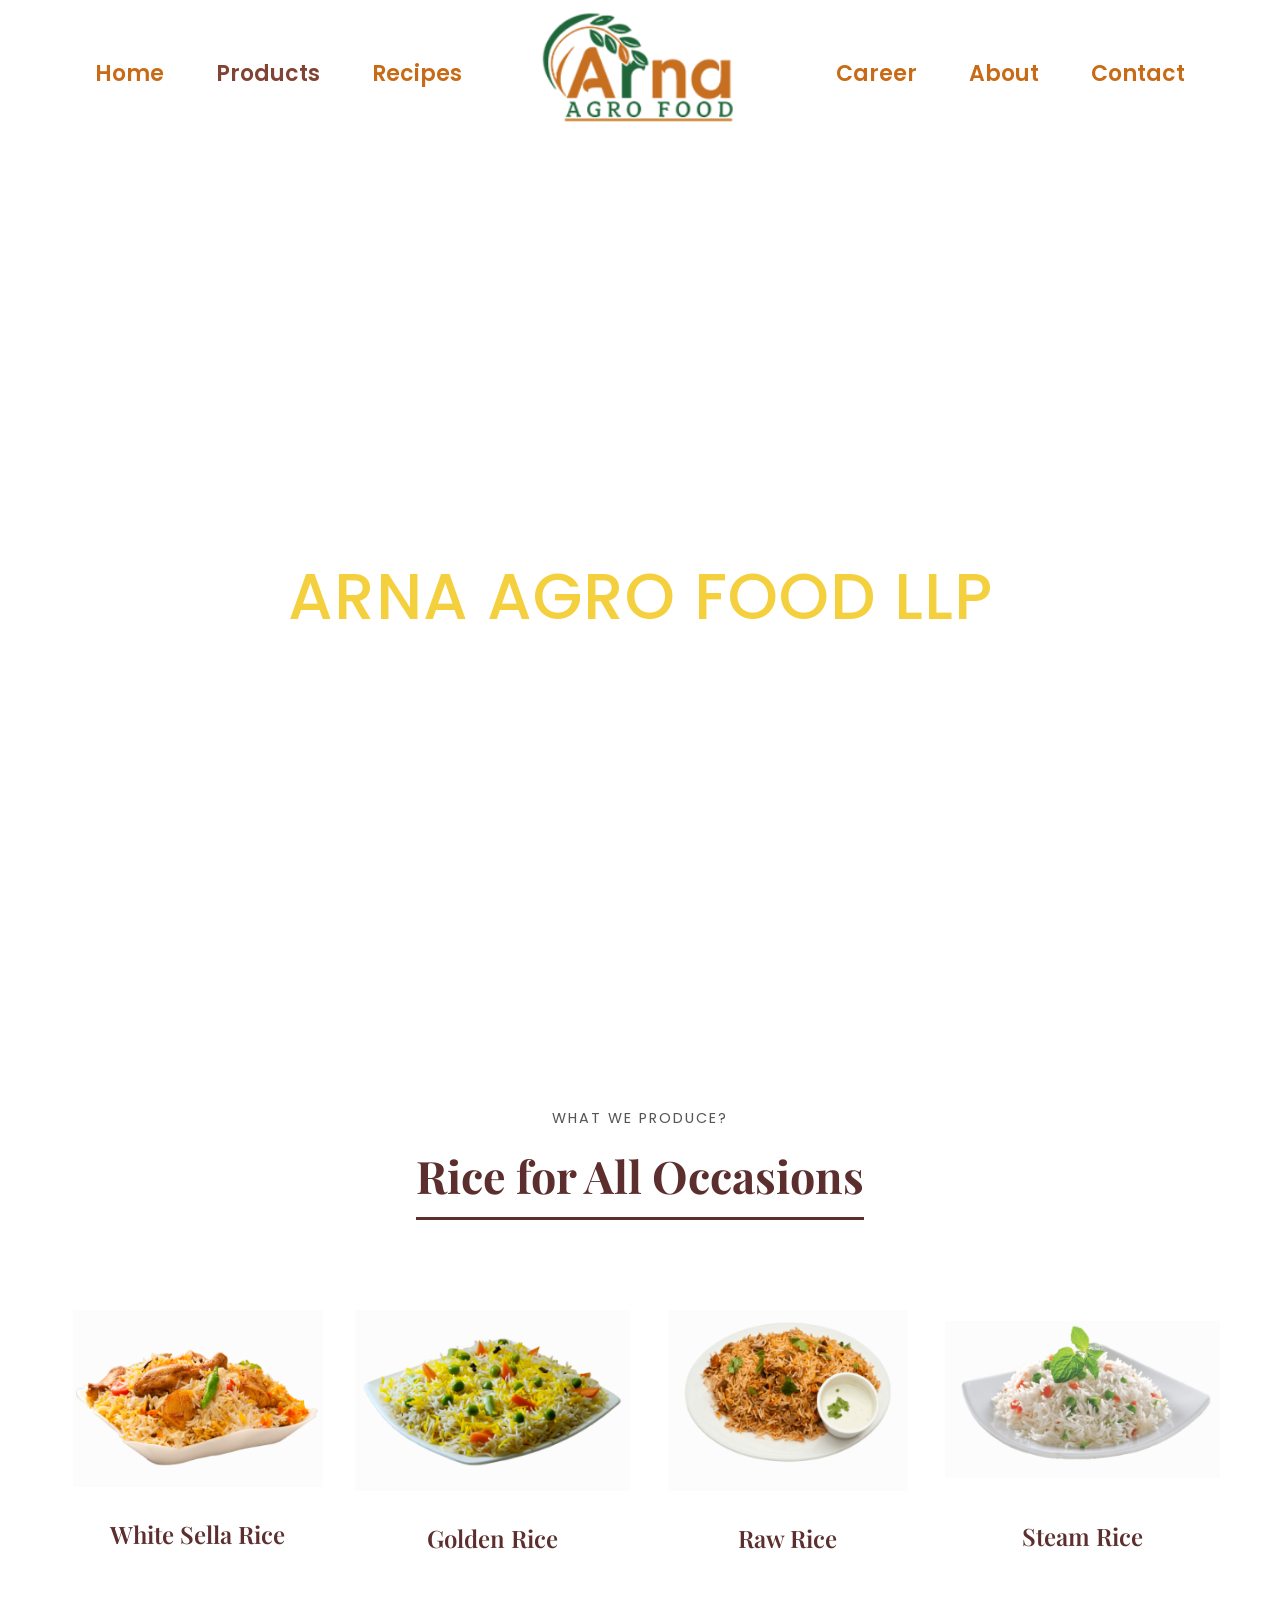
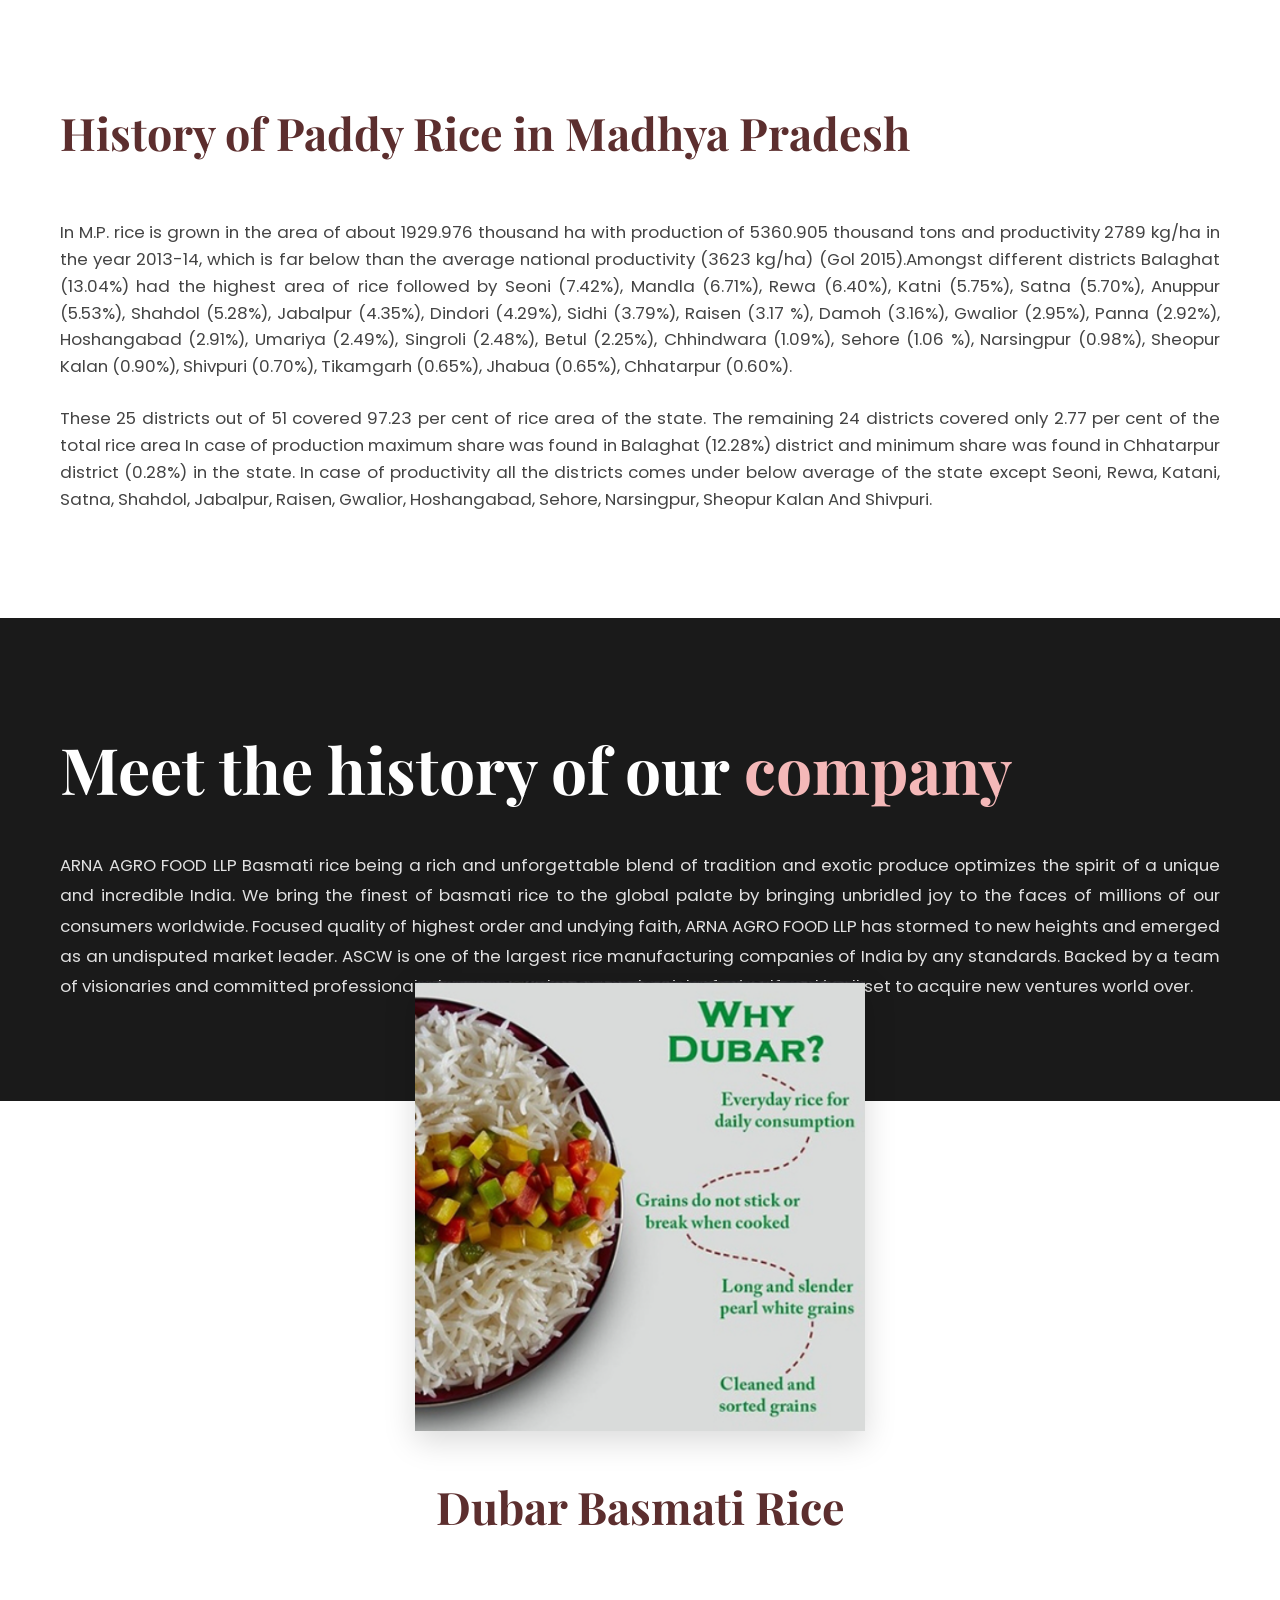
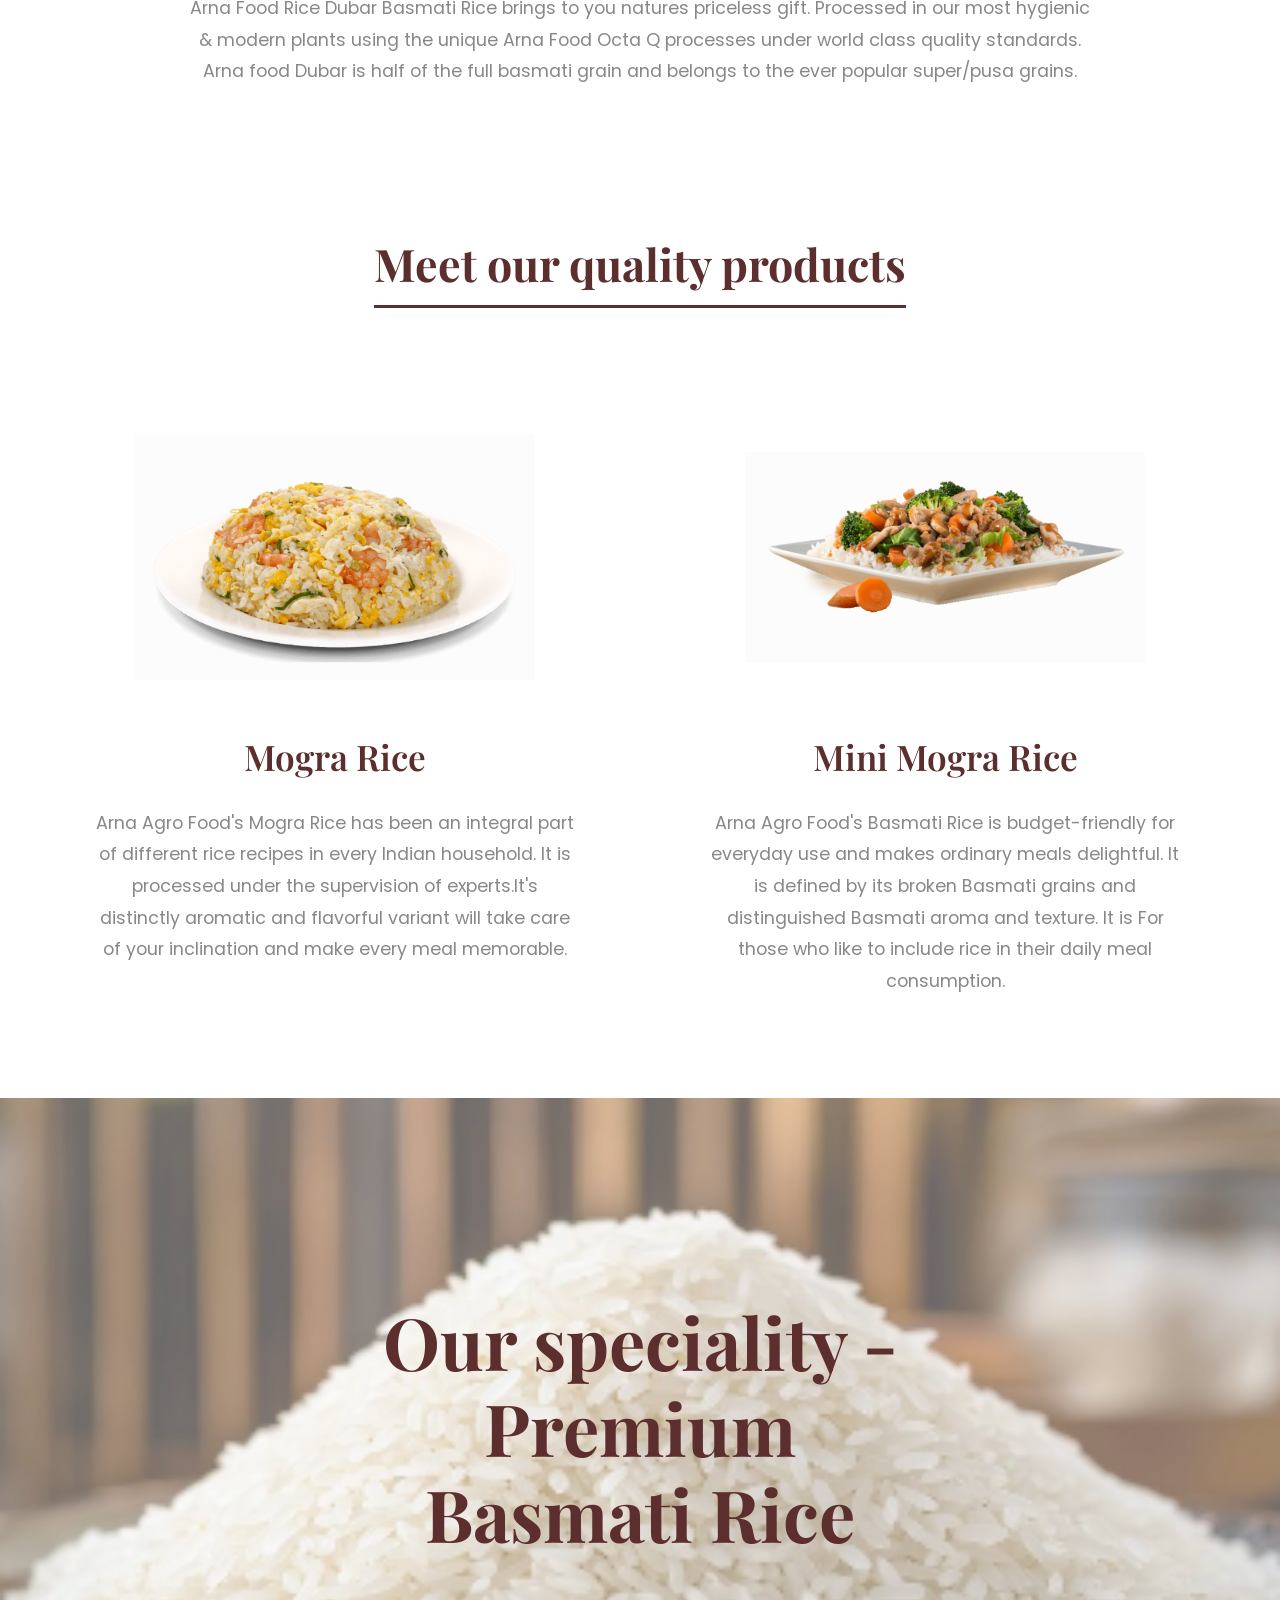
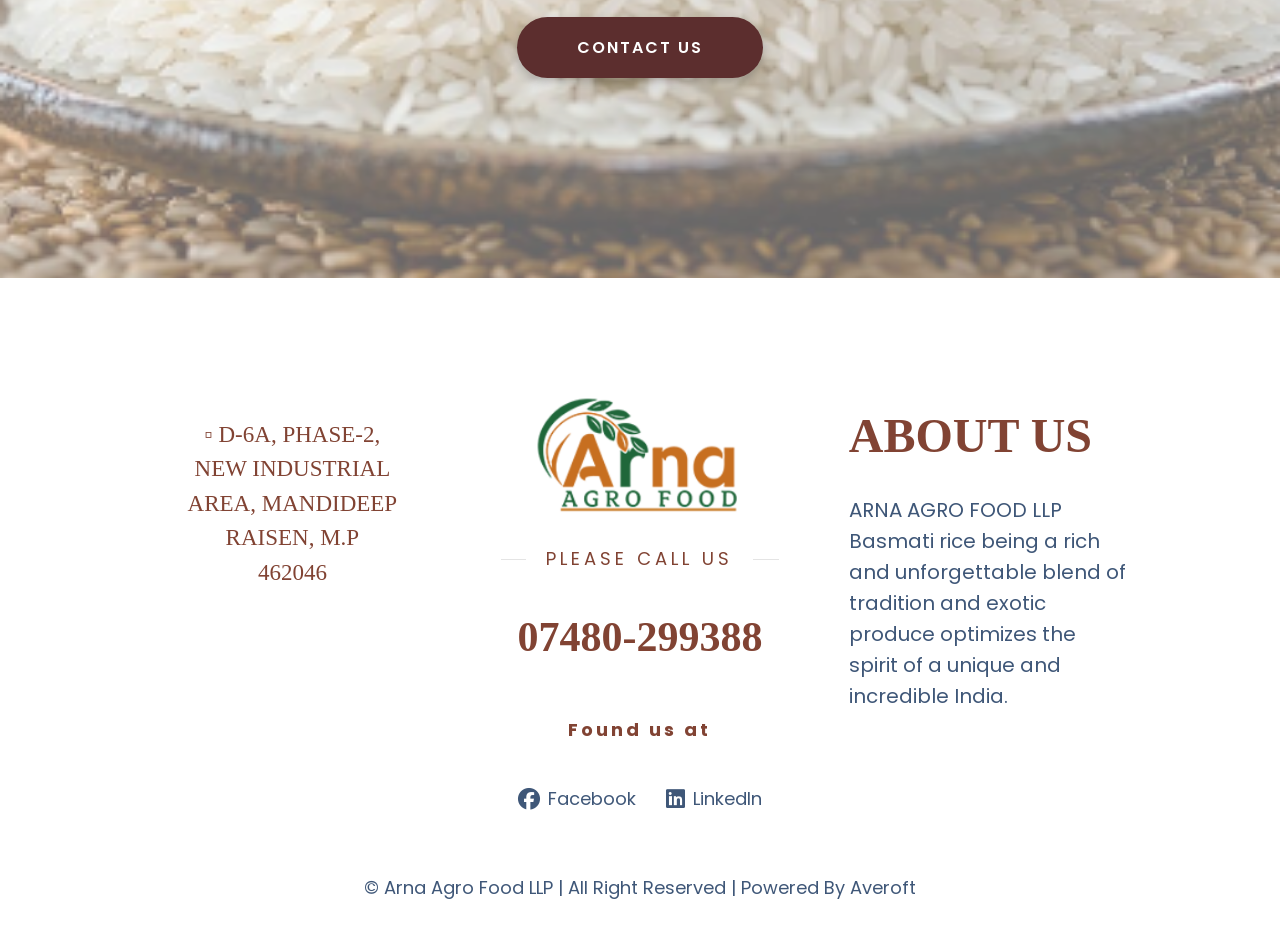
<file: index.html>
<!DOCTYPE html>
<html lang="en">
<head>
    <meta charset="UTF-8">
    <meta name="viewport" content="width=device-width, initial-scale=1.0">
    <title>Arna Agro Food LLP</title>
    <link rel="stylesheet" href="style.css">
    <!-- Google Fonts for exact typography matching -->
    <link rel="preconnect" href="https://fonts.googleapis.com">
    <link rel="preconnect" href="https://fonts.gstatic.com" crossorigin>
    <link href="https://fonts.googleapis.com/css2?family=Playfair+Display:ital,wght@0,400;0,600;0,700;1,400&family=Poppins:wght@300;400;500;600&display=swap" rel="stylesheet">
    <link
  rel="stylesheet"
  href="https://cdnjs.cloudflare.com/ajax/libs/font-awesome/6.5.2/css/all.min.css"
/>
</head>
<body>

    <!-- NAVBAR -->
    <header class="navbar">
        <nav class="nav-left">
            <a href="index.html">Home</a>
            <a href="product.html" class="active">Products</a>
            <a href="recipes.html">Recipes</a>
        </nav>

        <div class="logo">
            <img src="images/logo.png" alt="Arna Agro Food">
        </div>

        <nav class="nav-right">
            <a href="career.html">Career</a>
            <a href="about.html">About</a>
            <a href="contact.html">Contact</a>
        </nav>
    </header>

    <!-- SECTION 1: HERO / MAIN TITLE -->
    <section class="hero-section">
        <div class="container">
            <h1 class="hero-title">ARNA AGRO FOOD LLP</h1>
        </div>
    </section>

    <!-- SECTION 2: RICE FOR ALL OCCASIONS -->
    <section class="occasions-section">
        <div class="container text-center">
            <p class="subtitle">WHAT WE PRODUCE?</p>
            <h2 class="section-title underline">Rice for All Occasions</h2>
            
            <div class="grid-4">
    <div class="card">
        <img src="images/image1.png" alt="White Sella Rice">
        <h3>White Sella Rice</h3>
    </div>
    <div class="card larger-img">
        <img src="images/image2.png" alt="Golden Rice">
        <h3>Golden Rice</h3>
    </div>
    <div class="card small-img">
        <img src="images/image3.png" alt="Raw Rice">
        <h3>Raw Rice</h3>
    </div>
    <div class="card medium-img">
        <img src="images/image4.png" alt="Steam Rice">
        <h3>Steam Rice</h3>
    </div>
</div>
        </div>
    </section>

    <!-- SECTION 3: HISTORY OF PADDY RICE -->
    <section class="history-section">
        <div class="container text-left">
            <h2 class="section-title">History of Paddy Rice in Madhya Pradesh</h2>
            <p>In M.P. rice is grown in the area of about 1929.976 thousand ha with production of 5360.905 thousand tons and productivity 2789 kg/ha in the year 2013-14, which is far below than the average national productivity (3623 kg/ha) (Gol 2015).Amongst different districts Balaghat (13.04%) had the highest area of rice followed by Seoni (7.42%), Mandla (6.71%), Rewa (6.40%), Katni (5.75%), Satna (5.70%), Anuppur (5.53%), Shahdol (5.28%), Jabalpur (4.35%), Dindori (4.29%), Sidhi (3.79%), Raisen (3.17 %), Damoh (3.16%), Gwalior (2.95%), Panna (2.92%), Hoshangabad (2.91%), Umariya (2.49%), Singroli (2.48%), Betul (2.25%), Chhindwara (1.09%), Sehore (1.06 %), Narsingpur (0.98%), Sheopur Kalan (0.90%), Shivpuri (0.70%), Tikamgarh (0.65%), Jhabua (0.65%), Chhatarpur (0.60%).</p>
            <p>These 25 districts out of 51 covered 97.23 per cent of rice area of the state. The remaining 24 districts covered only 2.77 per cent of the total rice area In case of production maximum share was found in Balaghat (12.28%) district and minimum share was found in Chhatarpur district (0.28%) in the state. In case of productivity all the districts comes under below average of the state except Seoni, Rewa, Katani, Satna, Shahdol, Jabalpur, Raisen, Gwalior, Hoshangabad, Sehore, Narsingpur, Sheopur Kalan And Shivpuri.</p>
        </div>
    </section>

    <!-- SECTION 4: MEET THE HISTORY (DARK SECTION) -->
    <section class="dark-history-section">
        <div class="container text-left">
            <h2 class="section-title dark-title">Meet the history of our <span class="highlight-pink">company</span></h2>
            <p class="dark-text">ARNA AGRO FOOD LLP Basmati rice being a rich and unforgettable blend of tradition and exotic produce optimizes the spirit of a unique and incredible India. We bring the finest of basmati rice to the global palate by bringing unbridled joy to the faces of millions of our consumers worldwide. Focused quality of highest order and undying faith, ARNA AGRO FOOD LLP has stormed to new heights and emerged as an undisputed market leader. ASCW is one of the largest rice manufacturing companies of India by any standards. Backed by a team of visionaries and committed professionals the company has carved a niche for itself and is all set to acquire new ventures world over.</p>
        </div>
    </section>

    <!-- SECTION 5: DUBAR BASMATI RICE -->
    <section class="dubar-section">
        <div class="container text-center">
            <div class="dubar-image-wrapper">
                <img src="images/image5.png" alt="Why Dubar Rice">
            </div>
            <h2 class="section-title mt-40">Dubar Basmati Rice</h2>
            <p class="grey-text">Arna Food Rice Dubar Basmati Rice brings to you natures priceless gift. Processed in our most hygienic & modern plants using the unique Arna Food Octa Q processes under world class quality standards. Arna food Dubar is half of the full basmati grain and belongs to the ever popular super/pusa grains.</p>
        </div>
    </section>

    <!-- SECTION 6: MEET OUR QUALITY PRODUCTS -->
    <section class="quality-products-section">
        <div class="container text-center">
            <h2 class="section-title underline">Meet our quality products</h2>
            
            <div class="grid-2">
                <div class="product-card">
                    <img src="images/image6.png" alt="Mogra Rice">
                    <h3 class="product-title">Mogra Rice</h3>
                    <p class="grey-text">Arna Agro Food's Mogra Rice has been an integral part of different rice recipes in every Indian household. It is processed under the supervision of experts.It's distinctly aromatic and flavorful variant will take care of your inclination and make every meal memorable.</p>
                </div>
                <div class="product-card">
                    <img src="images/image7.png" alt="Mini Mogra Rice">
                    <h3 class="product-title">Mini Mogra Rice</h3>
                    <p class="grey-text">Arna Agro Food's Basmati Rice is budget-friendly for everyday use and makes ordinary meals delightful. It is defined by its broken Basmati grains and distinguished Basmati aroma and texture. It is For those who like to include rice in their daily meal consumption.</p>
                </div>
            </div>
        </div>
    </section>

    <!-- SECTION 7: OUR SPECIALITY HERO -->
    <section class="speciality-section">
        <div class="container text-center">
            <h2 class="speciality-title">Our speciality -<br>Premium<br>Basmati Rice</h2>
            <button class="contact-btn">CONTACT US</button>
        </div>
    </section>

    
    <footer class="footer">

        <div class="footer-column address">

            <p>
                ▫ D-6A, PHASE-2,<br>
                NEW INDUSTRIAL<br>
                AREA, MANDIDEEP<br>
                RAISEN, M.P<br>
                462046
            </p>

        </div>


        <div class="footer-column contact">

            <img
                src="images/logo.png"
                alt="Arna Agro Food"
            >

            <div class="line"></div>

            <p class="call-text">
                PLEASE CALL US
            </p>

            <h2>
                07480-299388
            </h2>

            <h4>
                Found us at
            </h4>

            <div class="socials">
    <a href="#" aria-label="Facebook">
        <i class="fa-brands fa-facebook"></i>
        <span>Facebook</span>
    </a>

    <a href="#" aria-label="LinkedIn">
        <i class="fa-brands fa-linkedin"></i>
        <span>LinkedIn</span>
    </a>
</div>

        </div>


        <div class="footer-column about">

            <h2>
                ABOUT US
            </h2>

            <p>
                ARNA AGRO FOOD LLP Basmati rice being a rich and
                unforgettable blend of tradition and exotic produce
                optimizes the spirit of a unique and incredible India.
            </p>

        </div>


        <div class="copyright">

            © Arna Agro Food LLP | All Right Reserved | Powered By Averoft

        </div>

    </footer>

</body>
</html>
</file>
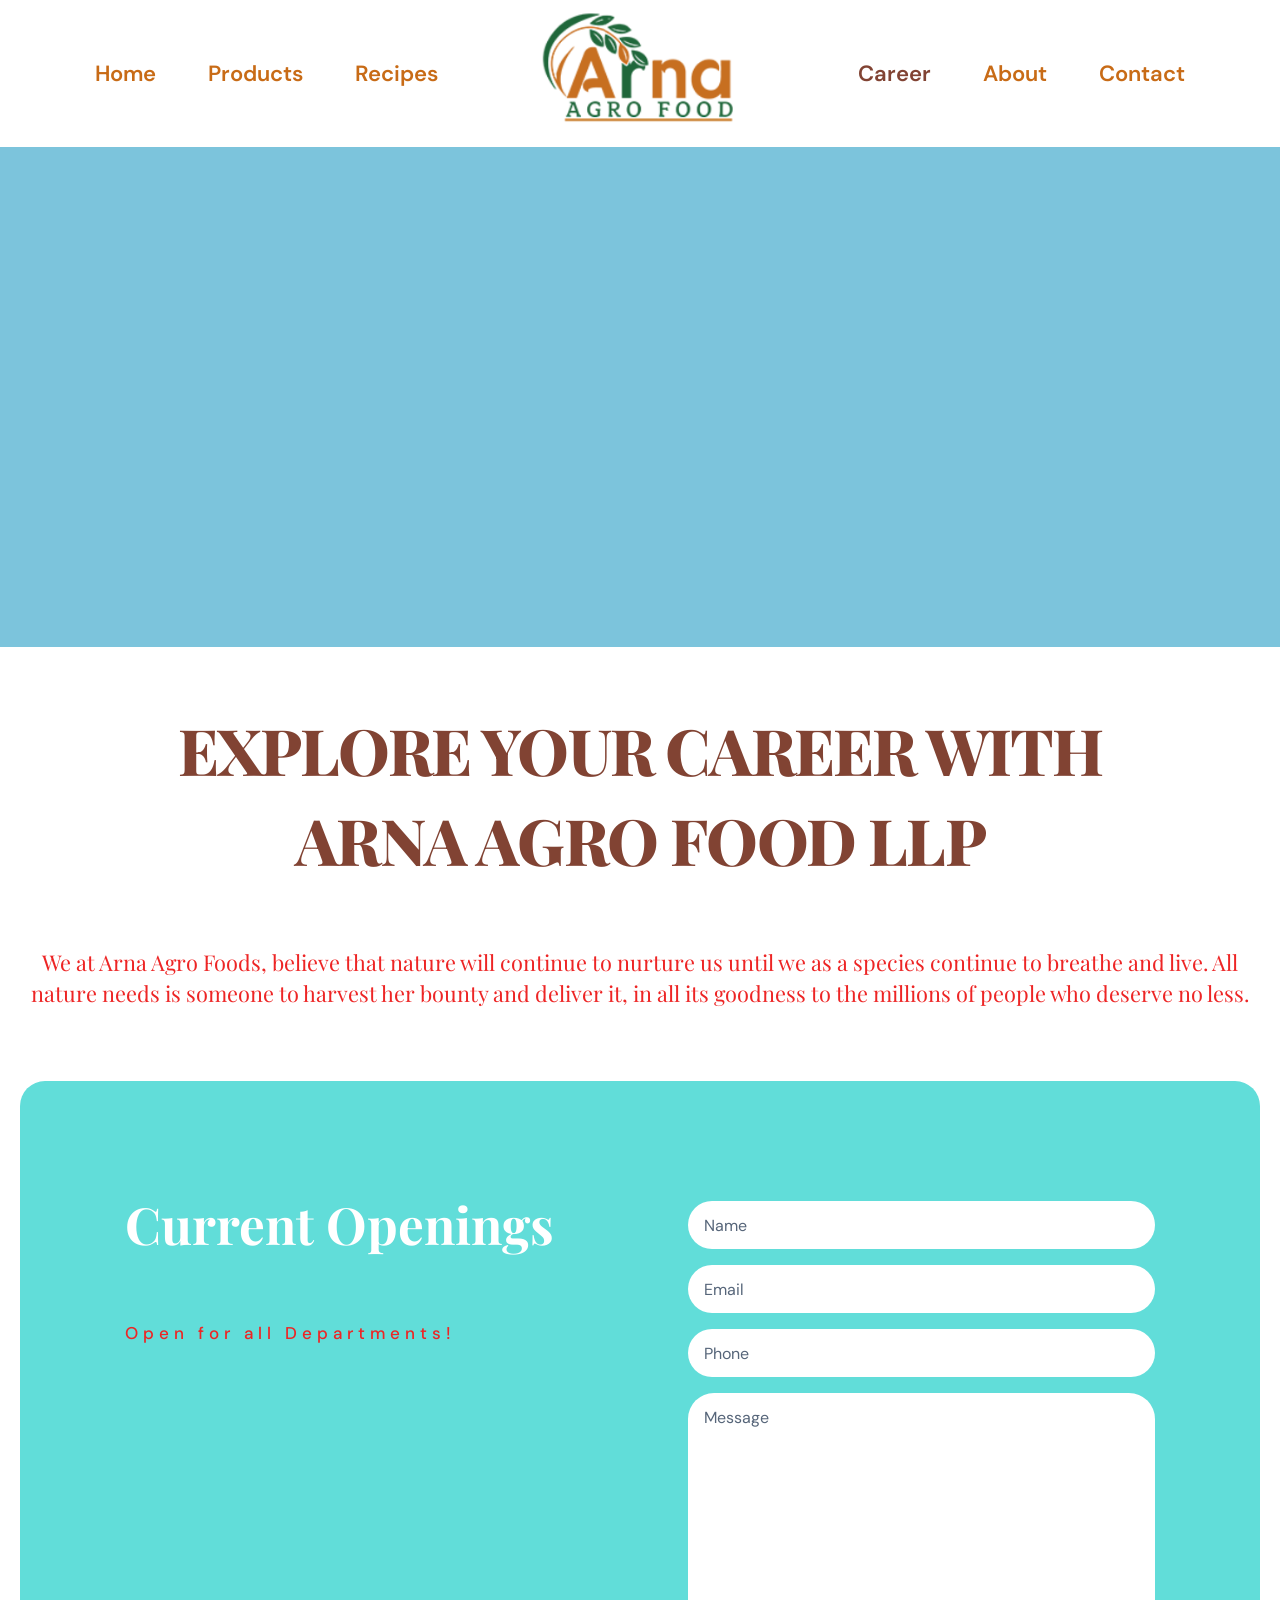
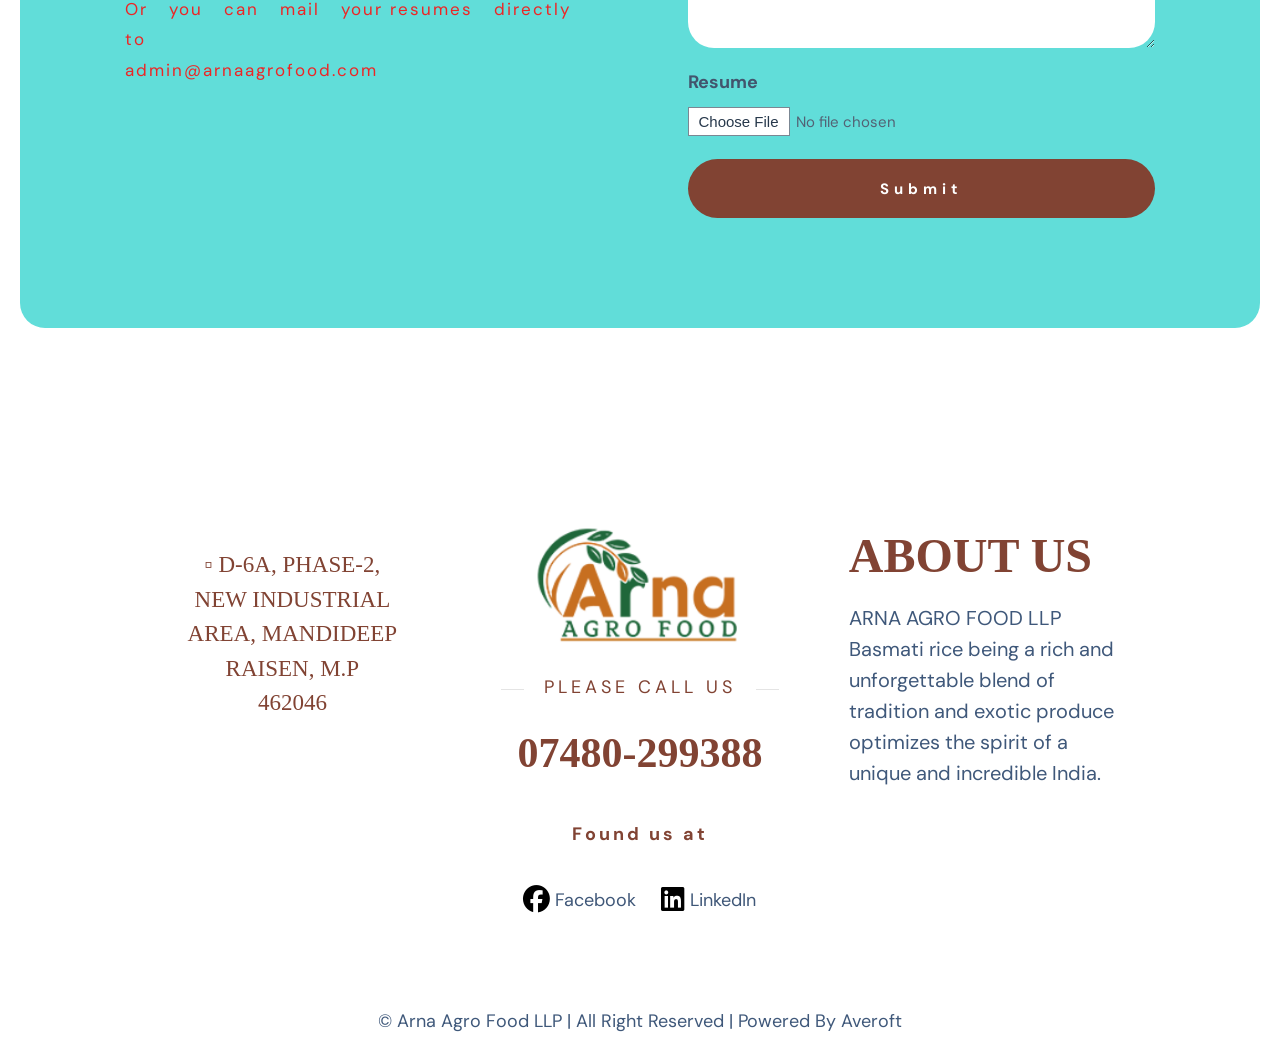
<file: career.html>
<!DOCTYPE html>
<html lang="en">

<head>
    <meta charset="UTF-8">
    <meta name="viewport" content="width=device-width, initial-scale=1.0">

    <meta name="description"
        content="Explore career opportunities at Arna Agro Food LLP.">

    <title>Career | Arna Agro Food LLP</title>

    <link rel="preconnect" href="https://fonts.googleapis.com">
    <link rel="preconnect" href="https://fonts.gstatic.com" crossorigin>

    <link
        href="https://fonts.googleapis.com/css2?family=DM+Sans:wght@400;500;600;700&family=Playfair+Display:wght@600;700;800&display=swap"
        rel="stylesheet">

 
    <link rel="stylesheet" href="career.css">
    <link
    rel="stylesheet"
    href="https://cdnjs.cloudflare.com/ajax/libs/font-awesome/6.5.2/css/all.min.css"
/>
</head>

<body>




    <header class="navbar">

        <nav class="nav-left">

            <a href="index.html">Home</a>

            <a href="product.html">Products</a>

            <a href="recipes.html">Recipes</a>

        </nav>


        <div class="logo">

            <img
                src="images/logo.png"
                alt="Arna Agro Food">

        </div>


        <nav class="nav-right">

            <a href="career.html" class="active">Career</a>

            <a href="about.html">About</a>

            <a href="contact.html">Contact</a>

        </nav>

    </header>


  <section class="hero-banner"></section>


    <main>



        <section class="career-intro">

            <div class="career-container">

                <h1>
                    EXPLORE YOUR CAREER WITH<br>
                    ARNA AGRO FOOD LLP
                </h1>

                <p class="intro-text">

                    We at Arna Agro Foods, believe that nature will continue
                    to nurture us until we as a species continue to breathe
                    and live. All nature needs is someone to harvest her
                    bounty and deliver it, in all its goodness to the
                    millions of people who deserve no less.

                </p>

            </div>

        </section>


       

        <section class="openings-section">

            <div class="openings-container">


               

                <div class="opening-content">

                    <h2>
                        Current Openings
                    </h2>


                    <p class="opening-label">
                        Open for all Departments!
                    </p>


                    <p class="email-copy">

                        Or&nbsp;&nbsp; you&nbsp;&nbsp; can&nbsp;&nbsp;
                        mail&nbsp;&nbsp; your resumes&nbsp;&nbsp;
                        directly&nbsp;&nbsp; to<br>

                        <a href="mailto:admin@arnaagrofood.com">
                            admin@arnaagrofood.com
                        </a>

                    </p>

                </div>


               

                <form
                    class="career-form"
                    action="#"
                    method="post"
                    enctype="multipart/form-data">


                    

                    <div class="form-group">

                        <label
                            for="name"
                            class="sr-only">

                            Name

                        </label>

                        <input
                            type="text"
                            id="name"
                            name="name"
                            placeholder="Name"
                            required>

                    </div>


                    

                    <div class="form-group">

                        <label
                            for="email"
                            class="sr-only">

                            Email

                        </label>

                        <input
                            type="email"
                            id="email"
                            name="email"
                            placeholder="Email"
                            required>

                    </div>



                    <div class="form-group">

                        <label
                            for="phone"
                            class="sr-only">

                            Phone

                        </label>

                        <input
                            type="tel"
                            id="phone"
                            name="phone"
                            placeholder="Phone"
                            required>

                    </div>



                    <div class="form-group">

                        <label
                            for="message"
                            class="sr-only">

                            Message

                        </label>

                        <textarea
                            id="message"
                            name="message"
                            placeholder="Message"
                            required></textarea>

                    </div>



                    <div class="resume-group">

                        <label for="resume">
                            Resume
                        </label>

                        <input
                            type="file"
                            id="resume"
                            name="resume"
                            accept=".pdf,.doc,.docx"
                            required>

                    </div>



                    <button
                        type="submit"
                        class="submit-btn">

                        Submit

                    </button>

                </form>

            </div>

        </section>

    </main>



    <footer class="footer">


        

        <div class="footer-column address">

            <p>

                ▫ D-6A, PHASE-2,<br>
                NEW INDUSTRIAL<br>
                AREA, MANDIDEEP<br>
                RAISEN, M.P<br>
                462046

            </p>

        </div>


       

        <div class="footer-column contact">

            <img
                src="images/logo.png"
                alt="Arna Agro Food">


            <div class="line"></div>


            <p class="call-text">
                PLEASE CALL US
            </p>


            <h2>
                07480-299388
            </h2>


            <h4>
                Found us at
            </h4>


            <div class="socials">
    <a href="#" aria-label="Facebook">
        <i class="fa-brands fa-facebook"></i>
        <span>Facebook</span>
    </a>

    <a href="#" aria-label="LinkedIn">
        <i class="fa-brands fa-linkedin"></i>
        <span>LinkedIn</span>
    </a>
</div>

        </div>


        

        <div class="footer-column about">

            <h2>
                ABOUT US
            </h2>


            <p>

                ARNA AGRO FOOD LLP Basmati rice being a rich and
                unforgettable blend of tradition and exotic produce
                optimizes the spirit of a unique and incredible India.

            </p>

        </div>


      

        <div class="copyright">

            © Arna Agro Food LLP | All Right Reserved | Powered By Averoft

        </div>

    </footer>


</body>

</html>
</file>
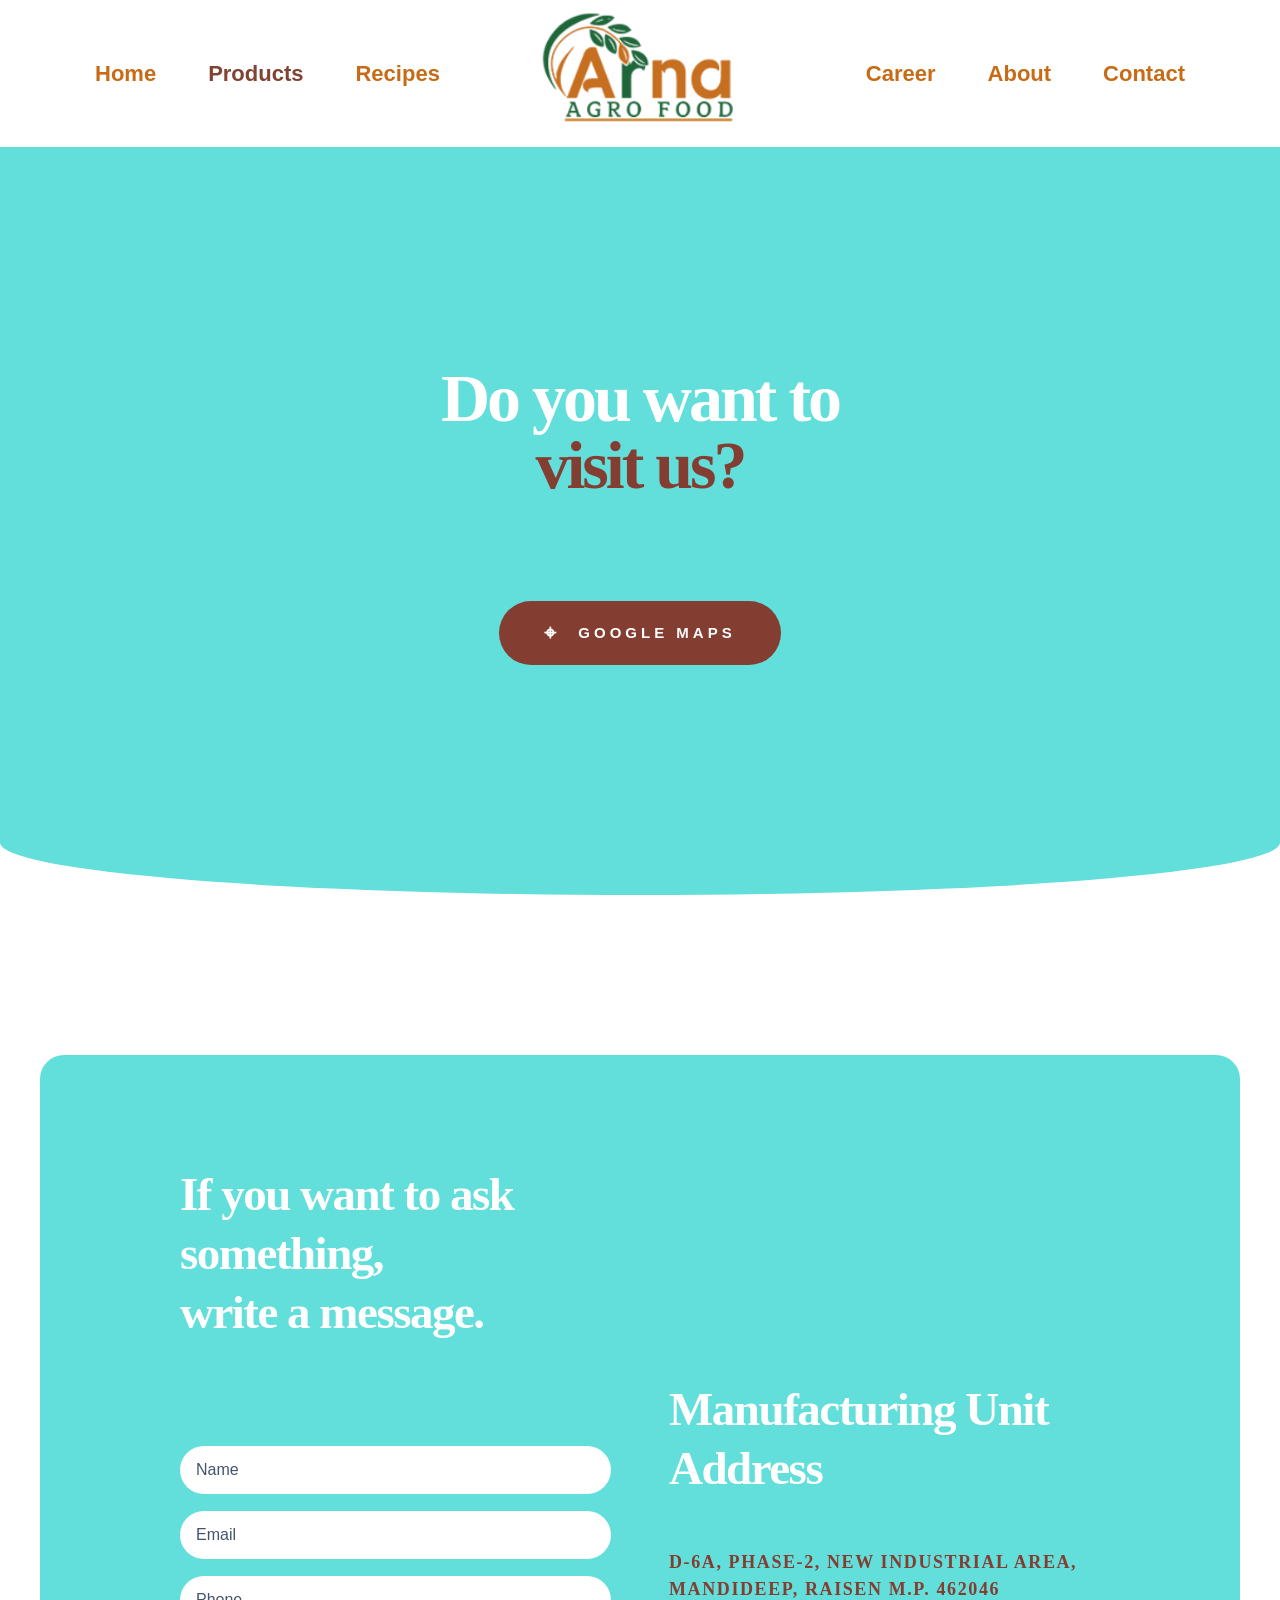
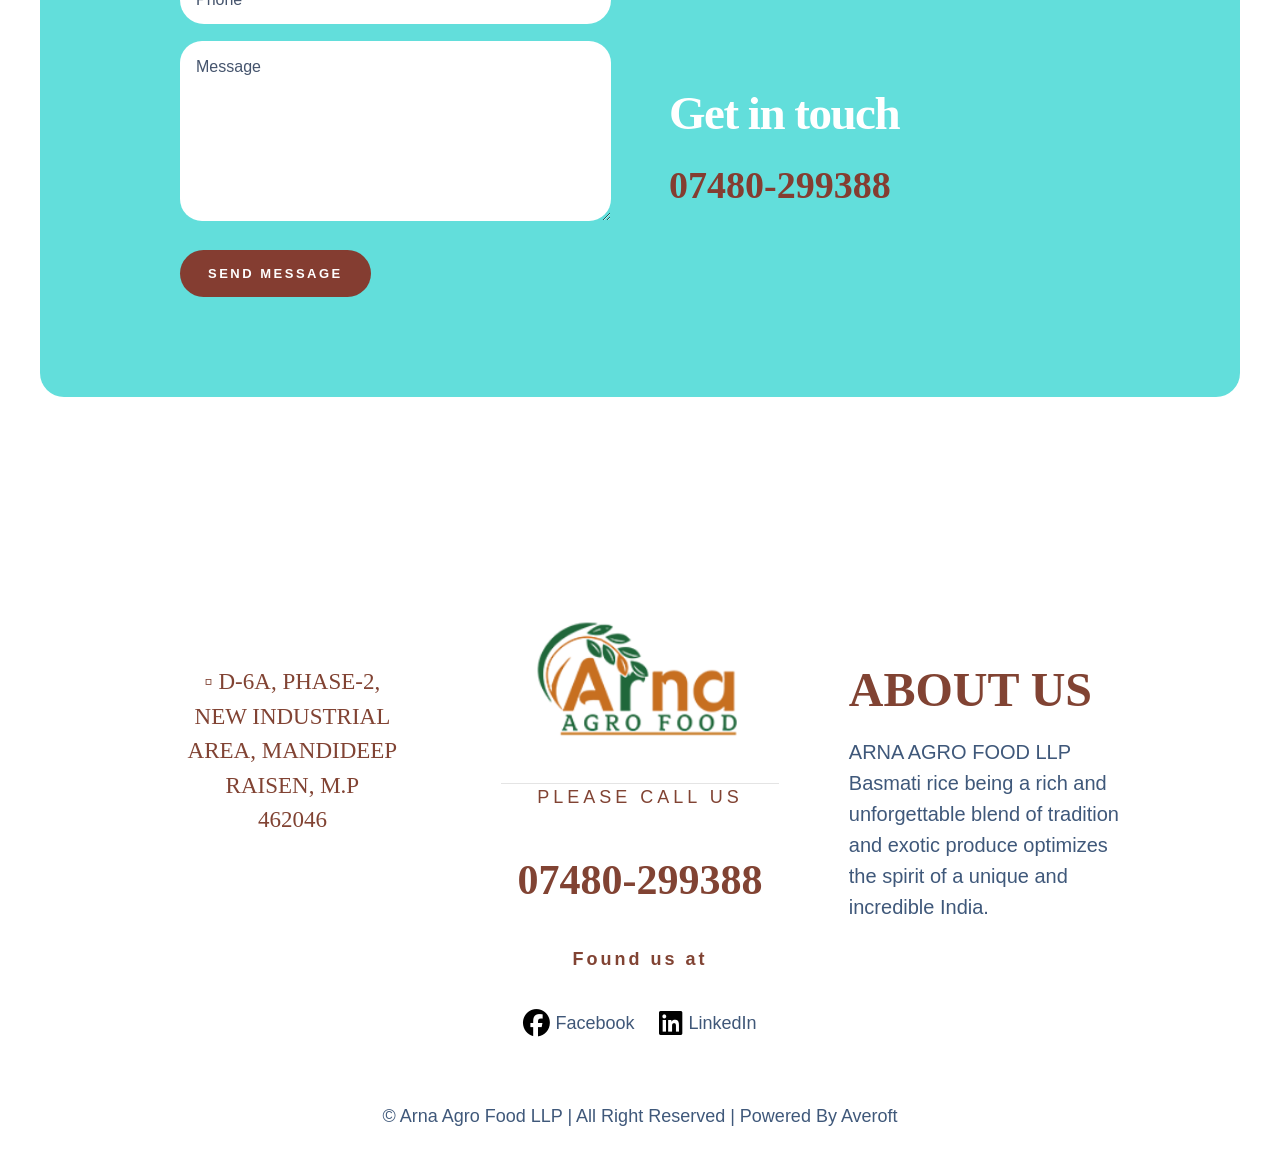
<file: contact.html>
<!DOCTYPE html>
<html lang="en">
<head>
    <meta charset="UTF-8">
    <meta name="viewport" content="width=device-width, initial-scale=1.0">
    <title>Contact | Arna Agro Food</title>
    <link rel="stylesheet" href="contact.css">
    <link
    rel="stylesheet"
    href="https://cdnjs.cloudflare.com/ajax/libs/font-awesome/6.5.2/css/all.min.css"
/>
</head>
<body>

  
    <header class="navbar">
        <nav class="nav-left">
            <a href="index.html">Home</a>
            <a href="product.html" class="active">Products</a>
            <a href="recipes.html">Recipes</a>
        </nav>

        <div class="logo">
            <img src="images/logo.png" alt="Arna Agro Food">
        </div>

        <nav class="nav-right">
            <a href="career.html">Career</a>
            <a href="about.html">About</a>
            <a href="contact.html">Contact</a>
        </nav>
    </header>

    <main>

        
        <section class="contact-hero">
            <div class="hero-content">
                <h1>Do you want to<br><span>visit us?</span></h1>

                <a class="maps-button"
                   href="https://www.google.com/maps/search/?api=1&query=D-6A%2C%20Phase-2%2C%20New%20Industrial%20Area%2C%20Mandideep%2C%20Raisen%2C%20Madhya%20Pradesh%20462046"
                   target="_blank"
                   rel="noopener noreferrer">
                    <span class="pin-icon">⌖</span>
                    GOOGLE MAPS
                </a>
            </div>
        </section>

        
        <section class="contact-section" id="contact">
            <div class="contact-card">

                <div class="contact-grid">

                    <div class="message-column">
                        <h2>If you want to ask something,<br>write a message.</h2>

                        <form class="contact-form" action="#" method="post">
                            <label>
                                <span class="sr-only">Name</span>
                                <input type="text" name="name" placeholder="Name" required>
                            </label>

                            <label>
                                <span class="sr-only">Email</span>
                                <input type="email" name="email" placeholder="Email" required>
                            </label>

                            <label>
                                <span class="sr-only">Phone</span>
                                <input type="tel" name="phone" placeholder="Phone">
                            </label>

                            <label>
                                <span class="sr-only">Message</span>
                                <textarea name="message" placeholder="Message" required></textarea>
                            </label>

                            <button class="send-button" type="submit">SEND MESSAGE</button>
                        </form>
                    </div>

                    <div class="address-column">
                        <h2>Manufacturing Unit<br>Address</h2>

                        <p class="address">
                            D-6A, PHASE-2, NEW INDUSTRIAL AREA,<br>
                            MANDIDEEP, RAISEN M.P. 462046
                        </p>

                        <div class="address-spacer"></div>

                        <h2>Get in touch</h2>
                        <a class="phone-link" href="tel:+917480299388">07480-299388</a>
                    </div>

                </div>

            </div>
        </section>

    </main>

    
    <footer class="footer">

        <div class="footer-column address">
            <p>
                ▫ D-6A, PHASE-2,<br>
                NEW INDUSTRIAL<br>
                AREA, MANDIDEEP<br>
                RAISEN, M.P<br>
                462046
            </p>
        </div>

        <div class="footer-column contact">
            <img src="images/logo.png" alt="Arna Agro Food">

            <div class="line"></div>

            <p class="call-text">PLEASE CALL US</p>

            <h2>07480-299388</h2>

            <h4>Found us at</h4>

            <div class="socials">
    <a href="#" aria-label="Facebook">
        <i class="fa-brands fa-facebook"></i>
        <span>Facebook</span>
    </a>

    <a href="#" aria-label="LinkedIn">
        <i class="fa-brands fa-linkedin"></i>
        <span>LinkedIn</span>
    </a>
</div>
        </div>

        <div class="footer-column about">
            <h2>ABOUT US</h2>

            <p>
                ARNA AGRO FOOD LLP Basmati rice being a rich and
                unforgettable blend of tradition and exotic produce
                optimizes the spirit of a unique and incredible India.
            </p>
        </div>

        <div class="copyright">
            © Arna Agro Food LLP | All Right Reserved | Powered By Averoft
        </div>

    </footer>

</body>
</html>
</file>
<file: style.css>
/* --- RESET & VARIABLES --- */
* {
    margin: 0;
    padding: 0;
    box-sizing: border-box;
}

:root {
    --color-bg: #ffffff;
    --color-dark-bg: #1a1a1a;
    --color-maroon: #5c2e2e; /* Adjusted to match the dark red/brown headings */
    --color-orange: #c05c1e;  /* Adjusted to match the nav links and titles */
    --color-yellow: #f4d03f;  /* Hero text yellow */
    --color-pink: #f4b8b8;    /* Highlight pink */
    --color-text-grey: #888888;
    --color-text-dark: #333333;
    --font-heading: 'Playfair Display', serif;
    --font-body: 'Poppins', sans-serif;
}

body {
    font-family: var(--font-body);
    background-color: var(--color-bg);
    color: var(--color-text-dark);
    line-height: 1.6;
    overflow-x: hidden;
}

.container {
    max-width: 1200px;
    margin: 0 auto;
    padding: 0 20px;
}

.text-center { text-align: center; }
.text-left { text-align: left; }
.mt-40 { margin-top: 40px; }

/* --- NAVBAR --- */
.navbar {
    height: 147px;
    width: 100%;

    display: flex;
    align-items: center;
    justify-content: center;

    position: relative;

    background: #ffffff;
    z-index: 10;
}

/* Left navigation */
.nav-left {
    position: absolute;
    left: calc(50% - 545px);

    display: flex;
    gap: 52px;
}

/* Right navigation */
.nav-right {
    position: absolute;
    right: calc(50% - 545px);

    display: flex;
    gap: 52px;
}

/* Navigation links */
.navbar a {
    font-size: 22px;
    font-weight: 600;

    color: #c86b16;
    text-decoration: none;

    transition: 0.3s ease;
}

.navbar a:hover {
    color: #814333;
}

.navbar a.active {
    color: #814333;
}

/* Logo */
.logo {
    position: absolute;
    left: 50%;
    top: 8px;

    transform: translateX(-50%);
}

.logo img {
    width: 205px;
    height: auto;
    display: block;
}

/* --- SECTION 1: HERO --- */
/* --- SECTION 1: HERO --- */
.hero-section {
    height: 100vh;              /* Makes it 100% of the viewport height */
    display: flex;              /* Enables flexbox */
    align-items: center;        /* Vertically centers the text */
    justify-content: center;    /* Horizontally centers the text */
    padding: 0;                 /* Removes padding so it fills fully */
    background-color: #fff;
}

.hero-title {
    font-family: var(--font-body); /* Looks like a clean sans-serif in the image */
    font-size: 4rem;
    color: var(--color-yellow);
    font-weight: 500;
    letter-spacing: 1px;
    text-transform: uppercase;
}

/* --- SECTION 2: OCCASIONS --- */
.occasions-section {
    padding: 60px 0 80px 0;
}

.subtitle {
    font-family: var(--font-body);
    font-size: 0.9rem;
    letter-spacing: 2px;
    color: #555;
    text-transform: uppercase;
    margin-bottom: 10px;
}

.section-title {
    font-family: var(--font-heading);
    font-size: 2.8rem;
    color: var(--color-maroon);
    margin-bottom: 50px;
    font-weight: 700;
}

.section-title.underline {
    display: inline-block;
    border-bottom: 3px solid var(--color-maroon);
    padding-bottom: 5px;
}

.grid-4 {
    display: grid;
    grid-template-columns: repeat(4, 1fr);
    gap: 20px;
    margin-top: 40px;
}

.card img {
    width: 100%;
    max-width: 250px;
    height: auto;
    object-fit: contain;
    margin-bottom: 20px;
}

.card.larger-img img {
    max-width: 320px;   /* <-- increase this value to make them bigger */
}

.card.small-img img {
    max-width: 240px;   /* <-- increase this value to make them bigger */
}

.card.medium-img img {
    height: 180px;      /* <-- increase this to push text lower */
    max-width: 320px;   /* <-- increase this value to make them bigger */
}



.card h3 {
    font-family: var(--font-heading);
    font-size: 1.5rem;
    color: var(--color-maroon);
    font-weight: 600;
}

/* --- SECTION 3: HISTORY --- */
.history-section {
    padding: 60px 0 80px 0;
}

.history-section p {
    font-family: var(--font-body);
    font-size: 1.05rem;
    color: #444;
    margin-bottom: 25px;
    text-align: justify;
}

/* --- SECTION 4: DARK HISTORY --- */
.dark-history-section {
    background-color: var(--color-dark-bg);
    /* Optional: Add a subtle noise texture via background-image if needed */
    padding: 100px 0;
    color: #fff;
}

.dark-title {
    color: #fff;
    font-size: 4rem;
    margin-bottom: 30px;
}

.highlight-pink {
    color: var(--color-pink);
}

.dark-text {
    font-family: var(--font-body);
    font-size: 1.05rem;
    line-height: 1.8;
    color: #e0e0e0;
    text-align: justify;
}

/* --- SECTION 5: DUBAR --- */
/* --- SECTION 5: DUBAR --- */
.dubar-section {
    padding: 0 0 80px 0;  /* Remove top padding so image can overlap */
    position: relative;
    z-index: 5;           /* Sit above the dark section */
}

.dubar-image-wrapper {
    display: flex;
    justify-content: center;
    margin-top: -120px;   /* Pulls image UP to overlap the dark section above */
    margin-bottom: 40px;
}

.dubar-image-wrapper img {
    width: 450px;         /* Reduced size to match reference */
    max-width: 100%;
    height: auto;
    display: block;
    box-shadow: 0 10px 30px rgba(0,0,0,0.15); /* subtle shadow like reference */
}

.grey-text {
    font-family: var(--font-body);
    font-size: 1.1rem;
    color: var(--color-text-grey);
    max-width: 900px;
    margin: 0 auto;
    line-height: 1.8;
}

/* --- SECTION 6: QUALITY PRODUCTS --- */
.quality-products-section {
    padding: 60px 0 100px 0;
}

.grid-2 {
    display: grid;
    grid-template-columns: repeat(2, 1fr);
    gap: 60px;
    margin-top: 60px;
    align-items: stretch;   /* Makes both columns equal height */
}

.product-card {
    display: flex;
    flex-direction: column;
    align-items: center;
    text-align: center;
}

.product-card img {
    width: 100%;
    max-width: 400px;
    height: 280px;          /* FIXED height so both images occupy same space */
    object-fit: contain;    /* Keeps image aspect ratio without distortion */
    margin-bottom: 30px;
}

.product-title {
    font-family: var(--font-heading);
    font-size: 2.2rem;
    color: var(--color-maroon);
    margin-bottom: 20px;
    font-weight: 600;
    min-height: 60px;       /* Ensures titles take same vertical space */
    display: flex;
    align-items: center;
    justify-content: center;
}

.product-card .grey-text {
    max-width: 480px;
    margin: 0 auto;
}

/* --- SECTION 7: SPECIALITY HERO --- */
.speciality-section {
    position: relative;
    padding: 200px 0;
    /* Using an image of rice as background */
    background-image: url('images/image8.png'); /* Replace with your background image */
    background-size: cover;
    background-position: center;
    background-repeat: no-repeat;
}

/* Overlay to ensure text readability if needed */
.speciality-section::before {
    content: '';
    position: absolute;
    top: 0;
    left: 0;
    width: 100%;
    height: 100%;
    background-color: rgba(255, 255, 255, 0.4); /* Light overlay */
    z-index: 1;
}

.speciality-section .container {
    position: relative;
    z-index: 2;
}

.speciality-title {
    font-family: var(--font-heading);
    font-size: 4.5rem;
    color: var(--color-maroon);
    line-height: 1.2;
    margin-bottom: 60px;
    font-weight: 700;
}

.contact-btn {
    background-color: var(--color-maroon);
    color: #fff;
    border: none;
    padding: 18px 60px;
    font-family: var(--font-body);
    font-size: 1rem;
    font-weight: 600;
    letter-spacing: 2px;
    border-radius: 50px;
    cursor: pointer;
    transition: background-color 0.3s ease;
    box-shadow: 0 4px 10px rgba(0,0,0,0.2);
}

.contact-btn:hover {
    background-color: #4a2525;
}

/* --- RESPONSIVE DESIGN --- */
@media (max-width: 1200px) {
    /* Adjust navbar absolute positioning for smaller screens */
    .nav-left { left: 20px; }
    .nav-right { right: 20px; }
}

@media (max-width: 992px) {
    .grid-4 {
        grid-template-columns: repeat(2, 1fr);
        gap: 40px;
    }
    .grid-2 {
        grid-template-columns: 1fr;
    }
    .hero-title { font-size: 3rem; }
    .section-title { font-size: 2.2rem; }
    .dark-title { font-size: 3rem; }
    .speciality-title { font-size: 3.5rem; }
    
    /* Stack navbar for tablets */
    .navbar { flex-direction: column; height: auto; padding: 20px; }
    .nav-left, .nav-right, .logo { position: static; transform: none; }
    .nav-left, .nav-right { margin: 10px 0; gap: 20px; }
    .logo { margin-bottom: 20px; }
}

@media (max-width: 576px) {
    .grid-4 {
        grid-template-columns: 1fr;
    }
    .hero-title { font-size: 2rem; }
    .section-title { font-size: 1.8rem; }
    .dark-title { font-size: 2.2rem; }
    .speciality-title { font-size: 2.5rem; }
    .contact-btn { padding: 15px 40px; font-size: 0.9rem; }
    
    .nav-left, .nav-right { flex-direction: column; gap: 10px; text-align: center; }
}


.footer {
    position: relative;

    min-height: 650px;

    padding: 115px 12% 90px;

    display: grid;

    grid-template-columns: 1fr 1fr 1fr;

    column-gap: 70px;

    background: #ffffff;
}

.footer-column {
    text-align: center;
}

.address {
    padding-top: 25px;
}

.address p {
    font-family: Georgia, "Times New Roman", serif;

    font-size: 23px;

    line-height: 1.5;

    color: #814333;
}

.contact img {
    width: 215px;

    display: block;

    margin: 0 auto 45px;
}

.line {
    height: 1px;

    width: 100%;

    background: #e4e4e4;

    margin-bottom: -15px;
}

.call-text {
    background: white;

    display: inline-block;

    padding: 0 20px;

    position: relative;

    color: #814333;

    font-size: 18px;

    letter-spacing: 4px;
}

.contact h2 {
    font-family: Georgia, "Times New Roman", serif;

    font-size: 42px;

    margin-top: 30px;

    color: #814333;
}

.contact h4 {
    margin-top: 45px;

    font-size: 18px;

    letter-spacing: 3px;

    color: #814333;
}
.socials {
    margin-top: 40px;
    display: flex;
    justify-content: center;
    gap: 30px;
}

.socials a {
    display: flex;
    align-items: center;
    gap: 8px;
    text-decoration: none;
    color: #3f5778;
    font-size: 18px;
    transition: 0.3s ease;
}

.socials i {
    font-size: 22px;
}

.socials a:hover {
    color: #814333;
}

.about {
    text-align: left;

    padding-top: 5px;
}

.about h2 {
    font-family: Georgia, "Times New Roman", serif;

    font-size: 48px;

    color: #814333;

    margin-bottom: 20px;
}

.about p {
    color: #3f5778;

    font-size: 20px;

    line-height: 1.55;

    max-width: 310px;
}

.copyright {
    position: absolute;

    bottom: 25px;

    left: 0;

    width: 100%;

    text-align: center;

    color: #3f5778;

    font-size: 18px;
}
</file>
<file: career.css>
:root {

    --brown: #814333;
    --brown-dark: #69342c;
    --orange: #c86b16;
    --red: #ed2525;
    --turquoise: #61ddd9;
    --dark-text: #42556d;
    --white: #ffffff;
    --light: #fafafa;
    --border: #eeeeee;

    --container: 1260px;
}




* {
    box-sizing: border-box;
    margin: 0;
    padding: 0;
}


html {
    scroll-behavior: smooth;
}


body {

    margin: 0;

    background: var(--white);

    color: var(--dark-text);

    font-family: "DM Sans", Arial, sans-serif;
}


img {

    display: block;

    max-width: 100%;
}


a {

    color: inherit;

    text-decoration: none;
}


/* =========================================================
   NAVBAR
   ========================================================= */

.navbar {

    height: 147px;

    width: 100%;

    display: flex;

    align-items: center;

    justify-content: center;

    position: relative;

    background: #ffffff;

    z-index: 10;
}


/* Left navigation */

.nav-left {

    position: absolute;

    left: calc(50% - 545px);

    display: flex;

    gap: 52px;
}


/* Right navigation */

.nav-right {

    position: absolute;

    right: calc(50% - 545px);

    display: flex;

    gap: 52px;
}


/* Navigation links */

.navbar a {

    font-size: 22px;

    font-weight: 600;

    color: #c86b16;

    transition: 0.3s ease;
}


.navbar a:hover {

    color: #814333;
}


.navbar a.active {

    color: #814333;
}


/* Logo */

.logo {

    position: absolute;

    left: 50%;

    top: 8px;

    transform: translateX(-50%);
}


.logo img {

    width: 205px;

    height: auto;

    display: block;
}

.hero-banner {
    width: 100%;
    height: 500px;              /* Adjust to change banner height */
    background-color: #7cc4dc;  /* The light blue color from your image */
}


/* =========================================================
   CAREER INTRO
   ========================================================= */

.career-intro {

    padding: 58px 25px 72px;

    background: var(--white);
}


.career-container {

    width: min(1260px, 100%);

    margin: 0 auto;
}


.career-intro h1 {

    margin: 0 auto;

    text-align: center;

    color: var(--brown);

    font-family: "Playfair Display", Georgia, serif;

    font-size: clamp(44px, 5vw, 68px);

    font-weight: 800;

    line-height: 1.4;

    letter-spacing: -1.8px;
}


.intro-text {

    width: min(1240px, 100%);

    margin: 63px auto 0;

    text-align: center;

    color: var(--red);

    font-family: "Playfair Display", Georgia, serif;

    font-size: clamp(18px, 1.7vw, 25px);

    line-height: 1.42;
}


/* =========================================================
   CURRENT OPENINGS
   ========================================================= */

.openings-section {

    padding: 0 0 80px;

    background: var(--white);
}


.openings-container {

    width: min(1260px, calc(100% - 40px));

    min-height: 740px;

    margin: 0 auto;

    padding: 110px 105px;

    background: var(--turquoise);

    border-radius: 25px;

    display: grid;

    grid-template-columns: 1fr 1fr;

    column-gap: 95px;

    align-items: start;
}


/* =========================================================
   OPENING CONTENT
   ========================================================= */

.opening-content {

    padding-top: 4px;
}


.opening-content h2 {

    color: var(--white);

    font-family: "Playfair Display", Georgia, serif;

    font-size: clamp(43px, 4vw, 56px);

    font-weight: 700;

    line-height: 1.15;
}


.opening-label {

    margin-top: 68px;

    color: var(--red);

    font-size: 17px;

    letter-spacing: 5px;

    font-weight: 500;
}


.email-copy {

    margin-top: 250px;

    color: var(--red);

    font-size: 17px;

    line-height: 1.8;

    letter-spacing: 2px;
}


.email-copy a {

    color: var(--red);

    transition: opacity 0.2s ease;
}


.email-copy a:hover {

    opacity: 0.7;
}


/* =========================================================
   CAREER FORM
   ========================================================= */

.career-form {

    width: 100%;

    padding-top: 10px;
}


.form-group {

    margin-bottom: 16px;
}


.form-group input,
.form-group textarea {

    display: block;

    width: 100%;

    border: 0;

    outline: none;

    background: var(--white);

    color: #45566c;

    font-family: "DM Sans", Arial, sans-serif;

    font-size: 16px;

    border-radius: 30px;

    box-shadow: none;

    transition: box-shadow 0.2s ease;
}


/* Input */

.form-group input {

    height: 48px;

    padding: 0 16px;
}


/* Textarea */

.form-group textarea {

    height: 255px;

    padding: 14px 16px;

    resize: vertical;

    min-height: 180px;

    border-radius: 26px;
}


/* Placeholder */

.form-group input::placeholder,
.form-group textarea::placeholder {

    color: #566579;

    opacity: 1;
}


/* Focus */

.form-group input:focus,
.form-group textarea:focus {

    box-shadow: 0 0 0 3px rgba(127, 62, 51, 0.14);
}


/* =========================================================
   RESUME
   ========================================================= */

.resume-group {

    margin-top: 22px;
}


.resume-group label {

    display: block;

    margin-bottom: 13px;

    color: var(--dark-text);

    font-size: 18px;

    font-weight: 700;
}


.resume-group input[type="file"] {

    width: 100%;

    color: #536274;

    font-family: "DM Sans", Arial, sans-serif;

    font-size: 15px;
}


.resume-group input[type="file"]::file-selector-button {

    border: 1px solid #7b8793;

    background: white;

    color: #27384b;

    padding: 5px 10px;

    margin-right: 6px;

    cursor: pointer;
}


/* =========================================================
   SUBMIT BUTTON
   ========================================================= */

.submit-btn {

    width: 100%;

    height: 59px;

    margin-top: 23px;

    border: 0;

    border-radius: 35px;

    background: var(--brown);

    color: var(--white);

    font-family: "DM Sans", Arial, sans-serif;

    font-size: 15px;

    font-weight: 700;

    letter-spacing: 5px;

    cursor: pointer;

    transition:
        background 0.2s ease,
        transform 0.2s ease,
        box-shadow 0.2s ease;
}


.submit-btn:hover {

    background: var(--brown-dark);

    transform: translateY(-2px);

    box-shadow: 0 10px 22px rgba(86, 44, 36, 0.18);
}


.submit-btn:active {

    transform: translateY(0);
}


/* =========================================================
   FOOTER
   ========================================================= */

.footer {

    position: relative;

    min-height: 650px;

    padding: 115px 12% 90px;

    display: grid;

    grid-template-columns: 1fr 1fr 1fr;

    column-gap: 70px;

    background: #ffffff;
}


/* Footer columns */

.footer-column {

    text-align: center;
}


/* Address */

.address {

    padding-top: 25px;
}


.address p {

    font-family: Georgia, "Times New Roman", serif;

    font-size: 23px;

    line-height: 1.5;

    color: #814333;
}


/* Footer center logo */

.contact img {

    width: 215px;

    display: block;

    margin: 0 auto 45px;
}


/* Horizontal line */

.line {

    height: 1px;

    width: 100%;

    background: #e4e4e4;

    margin-bottom: -15px;
}


/* Call text */

.call-text {

    background: white;

    display: inline-block;

    padding: 0 20px;

    position: relative;

    color: #814333;

    font-size: 18px;

    letter-spacing: 4px;
}


/* Phone */

.contact h2 {

    font-family: Georgia, "Times New Roman", serif;

    font-size: 42px;

    margin-top: 30px;

    color: #814333;
}


/* Found us */

.contact h4 {

    margin-top: 45px;

    font-size: 18px;

    letter-spacing: 3px;

    color: #814333;
}

/* Social */

.socials {
    margin-top: 40px;
    display: flex;
    justify-content: center;
    align-items: center;
    gap: 25px;
}

.socials a {
    display: flex;
    align-items: center;
    text-decoration: none;
    color: #3f5778;
    font-size: 18px;
    transition: all 0.3s ease;
}

.socials i {
    font-size: 27px;
    color: #000;
    margin-right: 5px;
}

.socials a:hover {
    color: #814333;
}

/* About */

.about {

    text-align: left;

    padding-top: 5px;
}


.about h2 {

    font-family: Georgia, "Times New Roman", serif;

    font-size: 48px;

    color: #814333;

    margin-bottom: 20px;
}


.about p {

    color: #3f587a;

    font-size: 20px;

    line-height: 1.55;

    max-width: 310px;
}


/* Copyright */

.copyright {

    position: absolute;

    bottom: 25px;

    left: 0;

    width: 100%;

    text-align: center;

    color: #3f587a;

    font-size: 18px;
}


/* =========================================================
   ACCESSIBILITY
   ========================================================= */

.sr-only {

    position: absolute;

    width: 1px;

    height: 1px;

    padding: 0;

    margin: -1px;

    overflow: hidden;

    clip: rect(0, 0, 0, 0);

    white-space: nowrap;

    border: 0;
}


/* =========================================================
   RESPONSIVE
   ========================================================= */

@media (max-width: 1000px) {

    /* Navbar */

    .nav-left {

        left: 5%;

        gap: 20px;
    }


    .nav-right {

        right: 5%;

        gap: 20px;
    }


    .navbar a {

        font-size: 17px;
    }


    .logo img {

        width: 150px;
    }


    /* Career */

    .career-intro h1 {

        font-size: 65px;
    }


    .openings-container {

        padding: 75px 60px;

        column-gap: 55px;
    }


    .opening-content h2 {

        font-size: 50px;
    }


    .email-copy {

        margin-top: 170px;
    }


    /* Footer */

    .footer {

        grid-template-columns: 1fr;

        row-gap: 60px;
    }


    .about {

        text-align: center;
    }


    .about p {

        margin: auto;
    }
}


/* =========================================================
   TABLET / MOBILE
   ========================================================= */

@media (max-width: 720px) {

    /* Navbar */

    .navbar {

        height: 100px;
    }


    .logo img {

        width: 100px;
    }


    .nav-left,
    .nav-right {

        display: none;
    }


    /* Career intro */

    .career-intro {

        padding: 48px 18px 60px;
    }


    .career-intro h1 {

        font-size: clamp(36px, 10vw, 52px);

        line-height: 1.22;
    }


    .intro-text {

        margin-top: 40px;

        font-size: 18px;
    }


    /* Openings */

    .openings-section {

        padding-bottom: 50px;
    }


    .openings-container {

        width: calc(100% - 28px);

        min-height: auto;

        padding: 55px 30px 65px;

        border-radius: 20px;

        grid-template-columns: 1fr;

        gap: 45px;
    }


    .opening-content h2 {

        font-size: 43px;
    }


    .opening-label {

        margin-top: 35px;
    }


    .email-copy {

        margin-top: 50px;
    }


    .career-form {

        padding-top: 0;
    }


    .form-group textarea {

        height: 210px;
    }


    /* Footer */

    .footer {

        padding-left: 8%;

        padding-right: 8%;
    }


    .about {

        text-align: center;
    }
}


/* =========================================================
   SMALL MOBILE
   ========================================================= */

@media (max-width: 430px) {

    .career-intro h1 {

        font-size: 34px;
    }


    .intro-text {

        font-size: 16px;
    }


    .openings-container {

        padding-left: 22px;

        padding-right: 22px;
    }


    .opening-content h2 {

        font-size: 38px;
    }


    .opening-label {

        font-size: 14px;

        letter-spacing: 3px;
    }


    .email-copy {

        font-size: 15px;

        letter-spacing: 1px;
    }


    .contact h2 {

        font-size: 32px;
    }


    .about h2 {

        font-size: 40px;
    }


    .footer {

        padding-left: 8%;

        padding-right: 8%;
    }
}
</file>
<file: contact.css>
* {
    box-sizing: border-box;
}

html {
    scroll-behavior: smooth;
}

body {
    margin: 0;
    background: #ffffff;
    color: #3f587a;
    overflow-x: hidden;
    font-family: Arial, Helvetica, sans-serif;
}

a {
    text-decoration: none;
}



.navbar {
    height: 147px;
    width: 100%;
    display: flex;
    align-items: center;
    justify-content: center;
    position: relative;
    background: #ffffff;
    z-index: 10;
}


.nav-left {
    position: absolute;
    left: calc(50% - 545px);
    display: flex;
    gap: 52px;
}


.nav-right {
    position: absolute;
    right: calc(50% - 545px);
    display: flex;
    gap: 52px;
}


.navbar a {
    font-size: 22px;
    font-weight: 600;
    color: #c86b16;
    transition: 0.3s ease;
}

.navbar a:hover {
    color: #814333;
}

.navbar a.active {
    color: #814333;
}


.logo {
    position: absolute;
    left: 50%;
    top: 8px;
    transform: translateX(-50%);
}

.logo img {
    width: 205px;
    height: auto;
    display: block;
}



.contact-hero {
    height: 748px;
    background: #62dedb;
    position: relative;
    display: flex;
    align-items: center;
    justify-content: center;
    overflow: hidden;
    border-radius: 0 0 50% 50% / 0 0 7% 7%;
}

.hero-content {
    margin-top: -12px;
    text-align: center;
}

.hero-content h1 {
    margin: 0 0 102px;
    color: #ffffff;
    font-family: Georgia, "Times New Roman", serif;
    font-size: clamp(68px, 5.1vw, 98px);
    line-height: 0.98;
    letter-spacing: -3px;
    font-weight: 700;
}

.hero-content h1 span {
    color: #843d31;
}

.maps-button {
    width: 282px;
    height: 64px;
    margin: 0 auto;
    border-radius: 34px;
    background: #843d31;
    color: #ffffff;
    display: flex;
    align-items: center;
    justify-content: center;
    gap: 18px;
    font-size: 15px;
    font-weight: 700;
    letter-spacing: 4px;
    transition: transform 0.2s ease, opacity 0.2s ease;
}

.maps-button:hover {
    transform: translateY(-2px);
    opacity: 0.92;
}

.pin-icon {
    font-size: 21px;
    line-height: 1;
}



.contact-section {
    padding: 160px 0 105px;
    background: #ffffff;
}

.contact-card {
    width: min(1280px, calc(100% - 80px));
    min-height: 700px;
    margin: 0 auto;
    padding: 110px 140px 100px;
    border-radius: 24px;
    background: #62dedb;
}

.contact-grid {
    display: grid;
    grid-template-columns: 1fr 1fr;
    column-gap: 58px;
}

.message-column h2,
.address-column h2 {
    margin: 0;
    color: #ffffff;
    font-family: Georgia, "Times New Roman", serif;
    font-size: 47px;
    line-height: 1.25;
    font-weight: 600;
    letter-spacing: -1.5px;
}

.contact-form {
    margin-top: 105px;
    max-width: 520px;
}

.contact-form label {
    display: block;
    margin-bottom: 17px;
}

.contact-form input,
.contact-form textarea {
    width: 100%;
    border: 0;
    outline: none;
    background: #ffffff;
    color: #3f587a;
    font: 400 16px Arial, Helvetica, sans-serif;
    border-radius: 28px;
    padding: 0 16px;
}

.contact-form input {
    height: 48px;
}

.contact-form textarea {
    height: 180px;
    padding-top: 17px;
    resize: vertical;
    border-radius: 22px;
}

.contact-form input::placeholder,
.contact-form textarea::placeholder {
    color: #45546d;
    opacity: 1;
}

.contact-form input:focus,
.contact-form textarea:focus {
    box-shadow: 0 0 0 3px rgba(132, 61, 49, 0.18);
}

.send-button {
    margin-top: 8px;
    border: 0;
    border-radius: 30px;
    padding: 16px 28px;
    background: #843d31;
    color: #ffffff;
    font: 700 13px Arial, Helvetica, sans-serif;
    letter-spacing: 2.5px;
    cursor: pointer;
}

.address-column {
    padding-top: 215px;
}

.address-column .address {
    margin: 26px 0 0;
    color: #843d31;
    font-family: Georgia, "Times New Roman", serif;
    font-size: 18px;
    line-height: 1.55;
    font-weight: 700;
    letter-spacing: 1.6px;
}

.address-spacer {
    height: 80px;
}

.phone-link {
    display: inline-block;
    margin-top: 20px;
    color: #843d31;
    font-family: Georgia, "Times New Roman", serif;
    font-size: 38px;
    font-weight: 700;
}



.footer {
    position: relative;
    min-height: 650px;
    padding: 115px 12% 90px;
    display: grid;
    grid-template-columns: 1fr 1fr 1fr;
    column-gap: 70px;
    background: #ffffff;
}


.footer-column {
    text-align: center;
}


.address {
    padding-top: 25px;
}

.address p {
    font-family: Georgia, "Times New Roman", serif;
    font-size: 23px;
    line-height: 1.5;
    color: #814333;
}


.contact img {
    width: 215px;
    display: block;
    margin: 0 auto 45px;
}


.line {
    height: 1px;
    width: 100%;
    background: #e4e4e4;
    margin-bottom: -15px;
}


.call-text {
    background: white;
    display: inline-block;
    padding: 0 20px;
    position: relative;
    color: #814333;
    font-size: 18px;
    letter-spacing: 4px;
}


.contact h2 {
    font-family: Georgia, "Times New Roman", serif;
    font-size: 42px;
    margin-top: 30px;
    color: #814333;
}


.contact h4 {
    margin-top: 45px;
    font-size: 18px;
    letter-spacing: 3px;
    color: #814333;
}
/* Social */

.socials {
    margin-top: 40px;
    display: flex;
    justify-content: center;
    align-items: center;
    gap: 25px;
}

.socials a {
    display: flex;
    align-items: center;
    text-decoration: none;
    color: #3f5778;
    font-size: 18px;
    transition: all 0.3s ease;
}

.socials i {
    font-size: 27px;
    color: #000;
    margin-right: 5px;
}

.socials a:hover {
    color: #814333;
}


.about {
    text-align: left;
    padding-top: 5px;
}

.about h2 {
    font-family: Georgia, "Times New Roman", serif;
    font-size: 48px;
    color: #814333;
    margin-bottom: 20px;
}

.about p {
    color: #3f587a;
    font-size: 20px;
    line-height: 1.55;
    max-width: 310px;
}


.copyright {
    position: absolute;
    bottom: 25px;
    left: 0;
    width: 100%;
    text-align: center;
    color: #3f587a;
    font-size: 18px;
}



@media (max-width: 1000px) {

    .nav-left {
        left: 5%;
        gap: 20px;
    }

    .nav-right {
        right: 5%;
        gap: 20px;
    }

    .navbar a {
        font-size: 17px;
    }

    .logo img {
        width: 150px;
    }

    .contact-hero {
        height: 550px;
    }

    .hero-content h1 {
        font-size: 65px;
    }

    .contact-card {
        padding-left: 70px;
        padding-right: 70px;
    }

    .footer {
        grid-template-columns: 1fr;
        row-gap: 60px;
    }

    .about {
        text-align: center;
    }

    .about p {
        margin: auto;
    }
}


@media (max-width: 650px) {

    .navbar {
        height: 100px;
    }

    .logo img {
        width: 100px;
    }

    .nav-left,
    .nav-right {
        display: none;
    }

    .contact-hero {
        height: 450px;
    }

    .hero-content h1 {
        font-size: 48px;
        letter-spacing: -1px;
        margin-bottom: 65px;
    }

    .maps-button {
        width: 245px;
        height: 58px;
        font-size: 13px;
    }

    .contact-section {
        padding: 80px 0 60px;
    }

    .contact-card {
        width: calc(100% - 32px);
        padding: 55px 25px;
        min-height: 0;
    }

    .contact-grid {
        grid-template-columns: 1fr;
        row-gap: 70px;
    }

    .message-column h2,
    .address-column h2 {
        font-size: 34px;
    }

    .contact-form {
        margin-top: 55px;
    }

    .address-column {
        padding-top: 0;
    }

    .footer {
        padding-left: 8%;
        padding-right: 8%;
    }
}



.sr-only {
    position: absolute;
    width: 1px;
    height: 1px;
    padding: 0;
    margin: -1px;
    overflow: hidden;
    clip: rect(0, 0, 0, 0);
    white-space: nowrap;
    border: 0;
}
</file>
